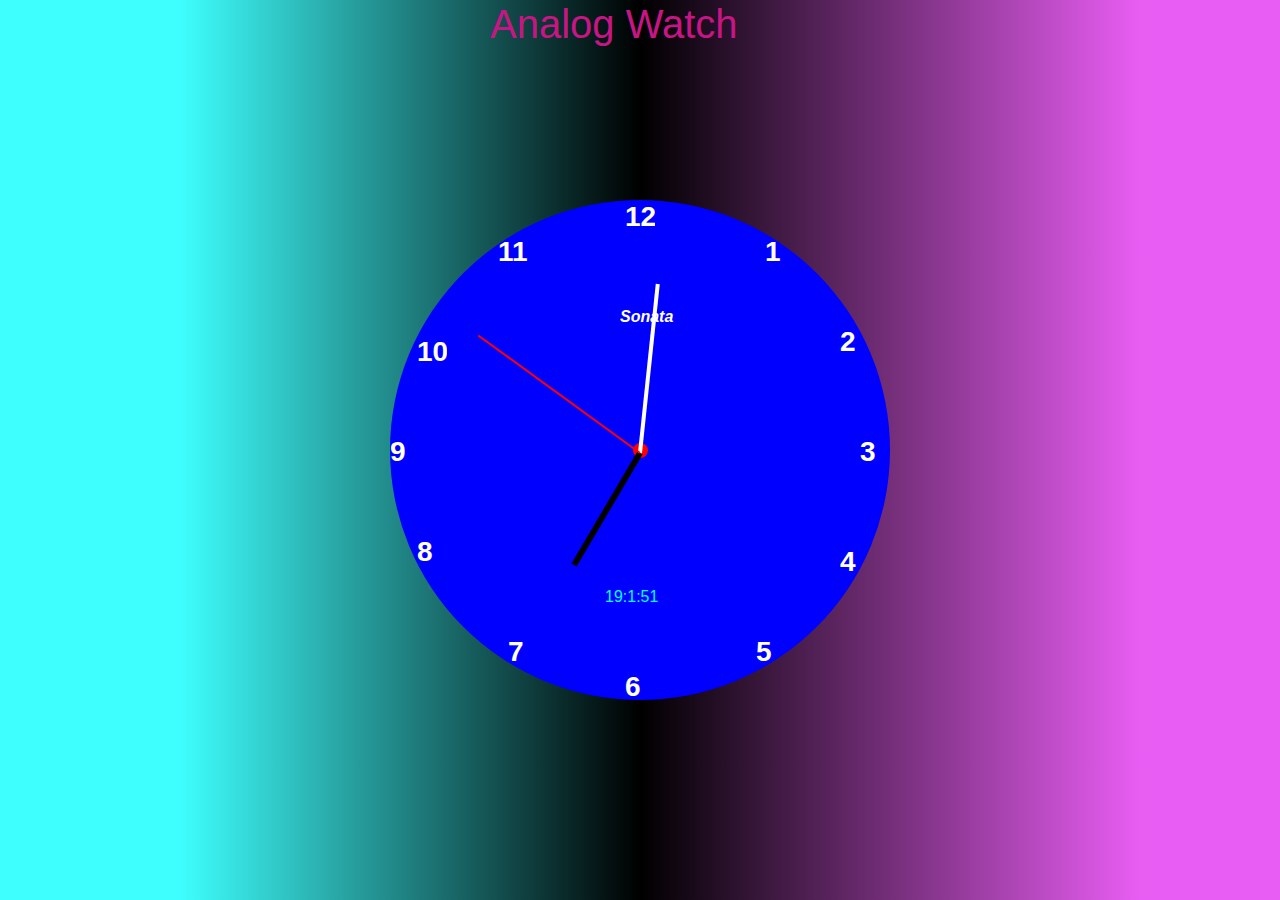
<file: index.html>
<!DOCTYPE html>
<html lang="en">
<head>
    <meta charset="utf-8">
  	<link rel="stylesheet" href="https://cdnjs.cloudflare.com/ajax/libs/font-awesome/4.7.0/css/font-awesome.min.css">
  	<meta name="viewport" content="width=device-width, initial-scale=1,shrink-to-fit=no">
  	<link rel="stylesheet" href="https://maxcdn.bootstrapcdn.com/bootstrap/4.5.2/css/bootstrap.min.css">
  	<script src="https://ajax.googleapis.com/ajax/libs/jquery/3.5.1/jquery.min.js"></script>
  	<script src="https://cdnjs.cloudflare.com/ajax/libs/popper.js/1.16.0/umd/popper.min.js"></script>
      <script src="https://maxcdn.bootstrapcdn.com/bootstrap/4.5.2/js/bootstrap.min.js"></script>
      <link rel="stylesheet" href="clock.css">

    <title>Analog Watch</title>

</head>
<body>

    <div class="container-fluid">
        <div class="row main ">
            <h1>Analog Watch</h1>
            <div id="digital">
            </div>
                <div class="col  clock glow">
                 
                    <div class="text1"><p><em><b>Sonata</b></em></p></div>
                    <div class="dot">
                    </div>

                    <div id="hour-hand">
                    </div>

                    <div id="min-hand">
                    </div>

                    <div id="sec-hand">
                    </div>
    
                    <div id="twelve">
                        <h3><b>12<b></h3>
                    </div>

                    <div id="one">
                        <h3><b>1</b></h3>
                    </div>

                    <div id="two">
                        <h3><b>2</b></h3>
                    </div>

                    <div id="six">
                        <h3><b>6<b></h3>
                    </div>

                    <div id="nine">
                        <h3><b>9</b></h3>
                    </div>
                
                    <div id="three">
                        <h3><b>3</b></h3>
                    </div>

                    <div id="four">
                        <h3><b>4</b></h3>
                    </div>

                    <div id="five">
                        <h3><b>5</b></h3>
                    </div>

                    <div id="eleven">
                        <h3><b>11</b></h3>
                    </div>

                    <div id="ten">
                        <h3><b>10</b></h3>
                    </div>

                    <div id="eight">
                        <h3><b>8</b></h3>
                    </div>
                    
                    <div id="seven">
                        <h3><b>7</b></h3>
                    </div>

                </div>
            </div>
        </div>
    </div>
</body>
<script src="clock.js"></script>
</html>
</file>
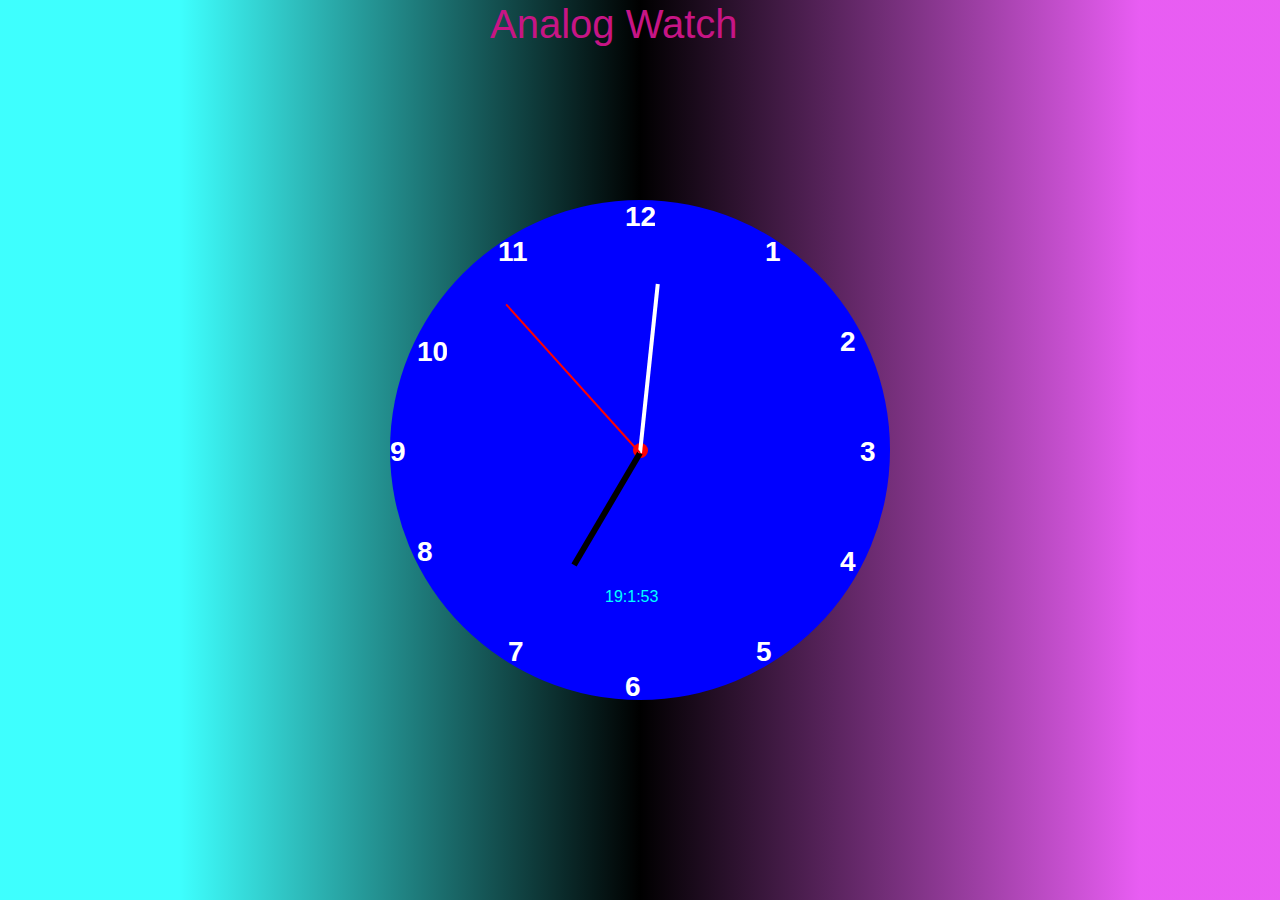
<file: clock.html>
<!DOCTYPE html>
<html lang="en">
<head>
    <meta charset="utf-8">
  	<link rel="stylesheet" href="https://cdnjs.cloudflare.com/ajax/libs/font-awesome/4.7.0/css/font-awesome.min.css">
  	<meta name="viewport" content="width=device-width, initial-scale=1,shrink-to-fit=no">
  	<link rel="stylesheet" href="https://maxcdn.bootstrapcdn.com/bootstrap/4.5.2/css/bootstrap.min.css">
  	<script src="https://ajax.googleapis.com/ajax/libs/jquery/3.5.1/jquery.min.js"></script>
  	<script src="https://cdnjs.cloudflare.com/ajax/libs/popper.js/1.16.0/umd/popper.min.js"></script>
      <script src="https://maxcdn.bootstrapcdn.com/bootstrap/4.5.2/js/bootstrap.min.js"></script>
      <link rel="stylesheet" href="clock.css">

    <title>Analog Watch</title>

</head>
<body>

    <div class="container-fluid">
        <div class="row main ">
            <h1>Analog Watch</h1>
            <div id="digital">
            </div>
                <div class="col  clock glow">
                
               
                    <div class="dot">
                    </div>

                    <div id="hour-hand">
                    </div>

                    <div id="min-hand">
                    </div>

                    <div id="sec-hand">
                    </div>
    
                    <div id="twelve">
                        <h3><b>12<b></h3>
                    </div>

                    <div id="one">
                        <h3><b>1</b></h3>
                    </div>

                    <div id="two">
                        <h3><b>2</b></h3>
                    </div>

                    <div id="six">
                        <h3><b>6<b></h3>
                    </div>

                    <div id="nine">
                        <h3><b>9</b></h3>
                    </div>
                
                    <div id="three">
                        <h3><b>3</b></h3>
                    </div>

                    <div id="four">
                        <h3><b>4</b></h3>
                    </div>

                    <div id="five">
                        <h3><b>5</b></h3>
                    </div>

                    <div id="eleven">
                        <h3><b>11</b></h3>
                    </div>

                    <div id="ten">
                        <h3><b>10</b></h3>
                    </div>

                    <div id="eight">
                        <h3><b>8</b></h3>
                    </div>
                    
                    <div id="seven">
                        <h3><b>7</b></h3>
                    </div>

                </div>
            </div>
        </div>
    </div>
</body>
<script src="clock.js"></script>
</html>
</file>
<file: clock.css>
.main{
    background: rgb(0,255,254);
    background: linear-gradient(90deg, rgba(0,255,254,0.7581232322030375) 14%, 
  rgba(0,0,0,1) 50%, #dc06eca6 89%);
    display: flex;
    overflow: hidden;
    background-repeat: no-repeat;
    background-size: cover;
    position: relative;
    height: 100vh;
}
.clock{
    background-color: blue;
    display: flex;
    overflow: hidden;
    margin: auto;
    top: 0;
    bottom: 0;
    left: 0;
    right: 0;
    width: 500px;
    height: 500px;
    border-radius: 100%;
    position:absolute;
}
.text1{
    display: flex;
    overflow: hidden;
    margin: auto;
    top: 0;
    color: white;
    bottom: 265px;
    left: 60px;
    right: 0;
    width:100px;
    height: 25px;
    position:absolute;   
}
.dot{
    display: flex;
    overflow: hidden;
    margin: auto;
    top: 0;
    bottom: 0;
    left: 0;
    right: 0;
    width:15px;
    height: 15px;
    border-radius: 100%;
    position:absolute;
    background-color:red;
}
#hour-hand{
    display: flex;
    overflow: hidden;
    margin: auto;
    top: 0;
    bottom: 125px;
    left: 0;
    right: 0;
    width: 6px;
    height: 130px;
    position:absolute;
    background-color: black;
    -webkit-transform-origin: bottom;

}
#min-hand{
    display: flex;
    overflow: hidden;
    margin: auto;
    top: 0;
    bottom: 165px;
    left: 0;
    right: 0;
    width: 4px;
    height: 170px;
    position:absolute;
    background-color:white;
    -webkit-transform-origin: bottom;

}
#sec-hand{
    display: flex;
    overflow: hidden;
    margin: auto;
    top: 0;
    bottom: 195px;
    left: 0;
    right: 0;
    width: 2px;
    height: 200px;
    position:absolute;
    background-color:red;
    -webkit-transform-origin: bottom;
   
}
#eleven{
    display: flex;
    overflow: hidden;
    margin: auto;
    top: 0;
    bottom:400px;
    left: 108px;
    width: 30px;
    height: 30px;
    position:absolute;
    color: white;
}
#ten{
    display: flex;
    overflow: hidden;
    margin: auto;
    top: 0;
    bottom: 200px;
    left: 27px;
    width: 30px;
    height: 30px;
    position:absolute;
    color: white;
}
#twelve{
    display: flex;
    overflow: hidden;
    margin: auto;
    top: 0;
    left: 0;
    right: 0;
    width: 30px;
    height: 30px;
    position:absolute;
    color: #fff;
}
#six{
    display: flex;
    overflow: hidden;
    margin: auto;
    bottom: 0;
    left: 0;
    right: 0;
    width: 30px;
    height: 30px;
    position:absolute;
    color: #fff;
}
#nine{
    display: flex;
    overflow: hidden;
    margin: auto;
    top: 0;
    bottom: 0;
    left: 0;
    width: 30px;
    height: 30px;
    position:absolute;
    color: #fff;
}
#eight{
    display: flex;
    overflow: hidden;
    margin: auto;
    top: 200px;
    bottom:0;
    left: 27px;
    width: 30px;
    height: 30px;
    position:absolute;
    color: white;
}
#seven{
    display: flex;
    overflow: hidden;
    margin: auto;
    top: 400px;
    bottom:0;
    left: 118px;
    width: 30px;
    height: 30px;
    position:absolute;
    color: white;
}
#three{
    display: flex;
    overflow: hidden;
    margin: auto;
    top: 0;
    bottom: 0;
    right: 0;
    width: 30px;
    height: 30px;
    position:absolute;
    color: white;
}
#one{
    display: flex;
    overflow: hidden;
    margin: auto;
    top: 0;
    bottom: 400px;
    right: 95px;
    width: 30px;
    height: 30px;
    position:absolute;
    color: white;
}
#two{
    display: flex;
    overflow: hidden;
    margin: auto;
    top: 0;
    bottom: 220px;
    right: 20px;
    width: 30px;
    height: 30px;
    position:absolute;
    color: white;
}
#four{
    display: flex;
    overflow: hidden;
    margin: auto;
    top: 220px;
    bottom: 0;
    right: 20px;
    width: 30px;
    height: 30px;
    position:absolute;
    color: white;
}
#five{
    display: flex;
    overflow: hidden;
    margin: auto;
    top: 400px;
    bottom: 0;
    right: 104px;
    width: 30px;
    height: 30px;
    position:absolute;
    color: white;
}
#digital{
    display: flex;
    overflow: hidden;
    margin: auto;
    top: 300px;
    bottom: 0;
    right: 0;
    left: 0;
    width: 70px;
    height: 30px;
    position:absolute;
    color: cyan;
    z-index: 10;
}
h1{
    display: flex;
    overflow: hidden;
    margin: auto;
    top: 0;
    right: 0;
    left: 0;
    width: 300px;
    height: 50px;
    position:absolute;
    color:#C71585;
    z-index: 10;
}
.glow {

    -webkit-animation: glow 1s ease-in-out infinite alternate;
    -moz-animation: glow 1s ease-in-out infinite alternate;
    animation: glow 1s ease-in-out infinite alternate;
    }

    @-webkit-keyframes glow {
    from {
    box-shadow: 0 0 10px #fff, 0 0 20px #fff, 0 0 30px #e60073, 0 0 40px
     #e60073, 0 0 50px #e60073, 0 0 60px #e60073, 0 0 70px #e60073;
    }
    to {
    box-shadow: 0 0 20px #fff, 0 0 30px #ff4da6, 0 0 40px 
    #ff4da6, 0 0 50px #ff4da6, 0 0 60px #ff4da6, 0 0 70px #ff4da6, 0 0 80px #ff4da6;
    }
    }
</file>
